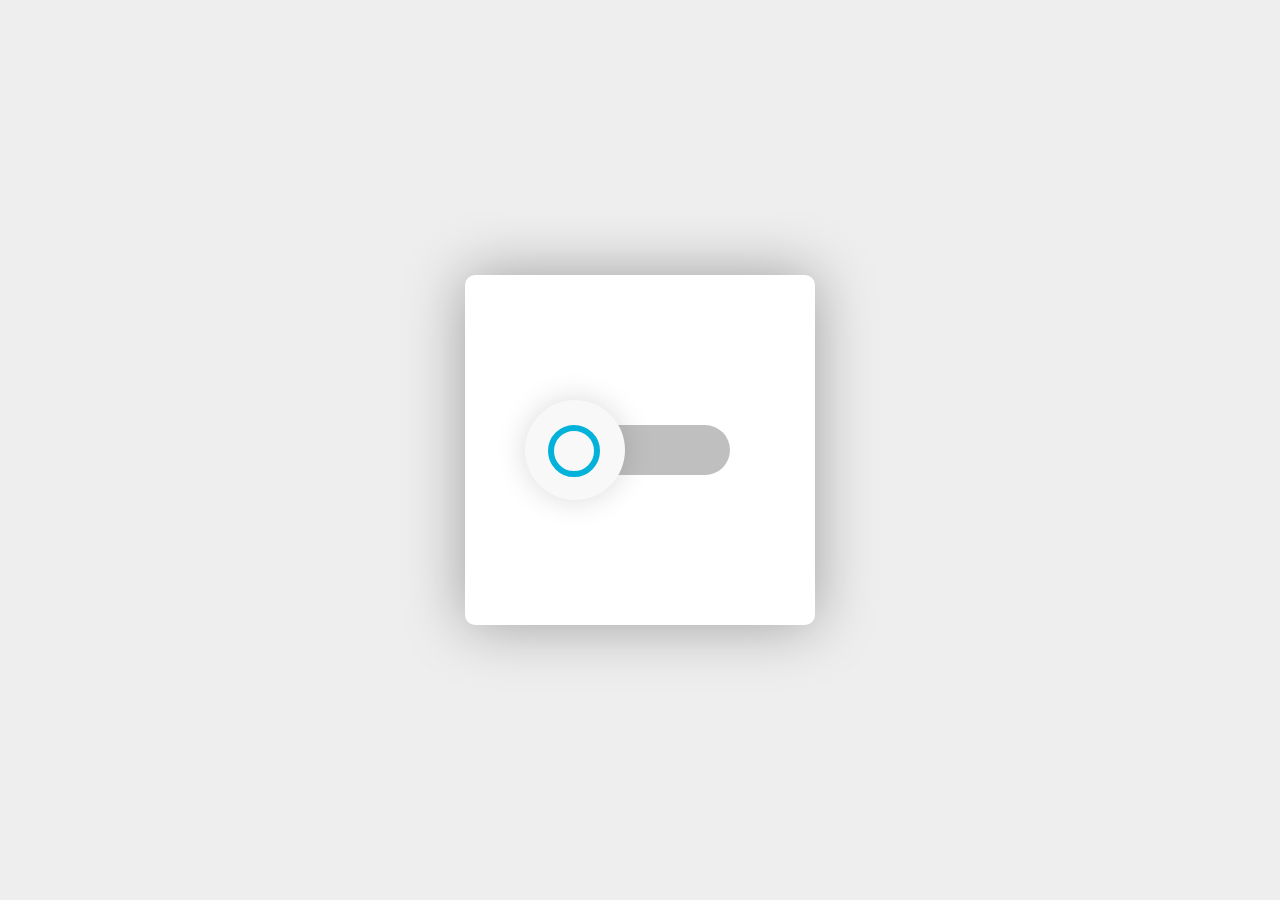
<file: uyishi/index.html>
<!DOCTYPE html>
<html lang="en">
<head>
    <meta charset="UTF-8">
    <meta http-equiv="X-UA-Compatible" content="IE=edge">
    <meta name="viewport" content="width=device-width, initial-scale=1.0">
    <title>Document</title>
    <link rel="stylesheet" href="style.css">
</head>
<body>

    <div class="container">
        <input type="checkbox">
    </div>
    
</body>
</html>
</file>
<file: uyishi/style.css>
*{
    margin: 0;
    padding: 0;
    box-sizing: border-box;
}

body{
    background-color: #eee;
}

.container{
    background-color: #ffffff;
    width: 350px;
    height: 350px;
    position: absolute;
    transform: translate(-50%, -50%);
    top: 50%;
    left: 50%;
    box-shadow: 0 0 60px rgba(0, 0, 0, 0.336);
    border-radius: 10px;
}

input[type="checkbox"] {
    -webkit-appearance: none;
    -moz-appearance: none;
    appearance: none;
    height: 50px;
    width: 180px;
    background-color: #bfbfbf;
    position: absolute;
    transform: translate(-50%, -50%);
    top: 50%;
    left: 50%;
    border-radius: 25px;
     cursor: pointer;
     transition: 0.6s;
}

input[type="checkbox"]::before {
    content: "";
    position: absolute;
    background-color: #f8f8f8;
    height: 100px;
    width: 100px;
    box-shadow: 0 0 30px rgba(1, 0, 5, 0.15);
    border-radius: 50%;
    bottom: -25px;
    left: -25px;
    transition: inherit;
  }

input[type="checkbox"]::after{
    content: "";
    position: absolute;
    height: 40px;
    width: 40px;
    border-radius: 50%;
    border: 6px solid #03b2da;
    right: 130px;
    transition: inherit;
}

input[type="checkbox"]:checked{
    background-color: #03b2da;
}

input[type="checkbox"]:checked::before{
    left: 124px;
}

input[type="checkbox"]:checked::after{
    width: 0px;
    height: 0px;
    border-radius: 7px;
    background-color: #03b2da
}
</file>
